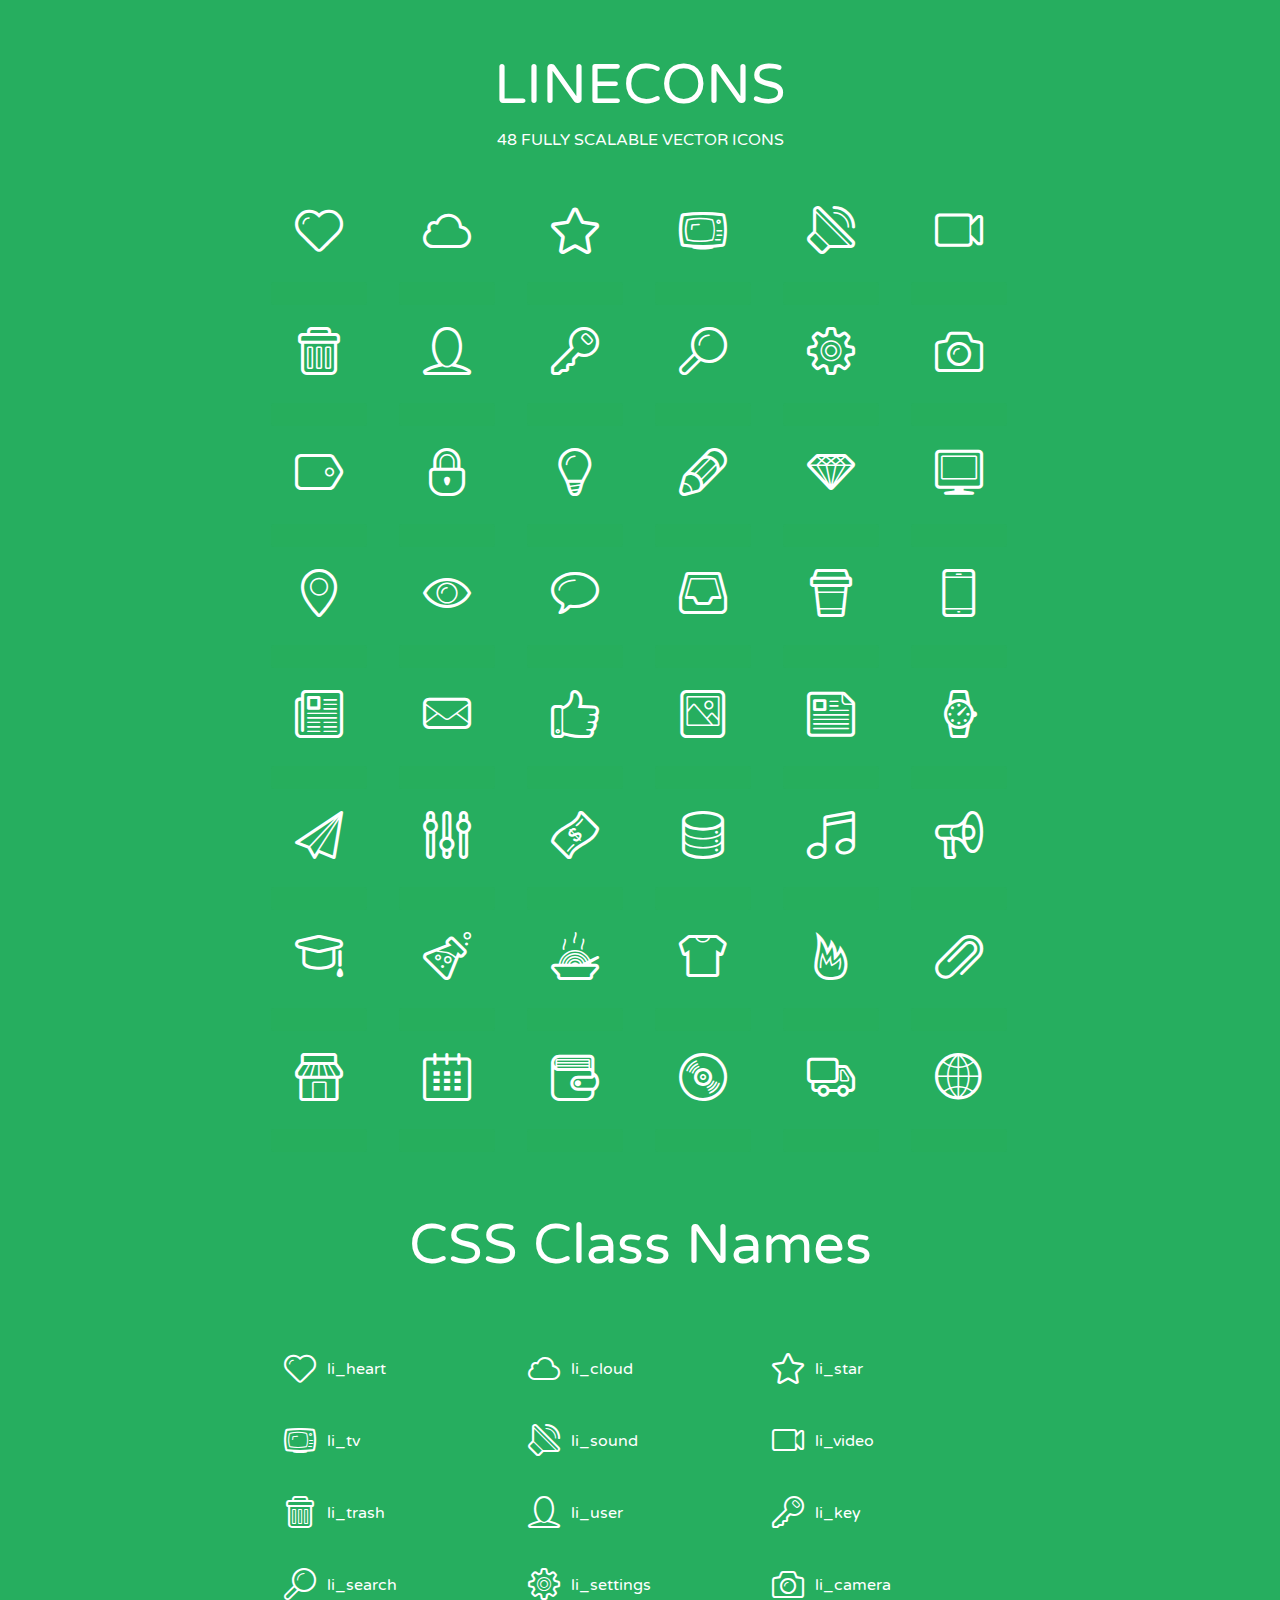
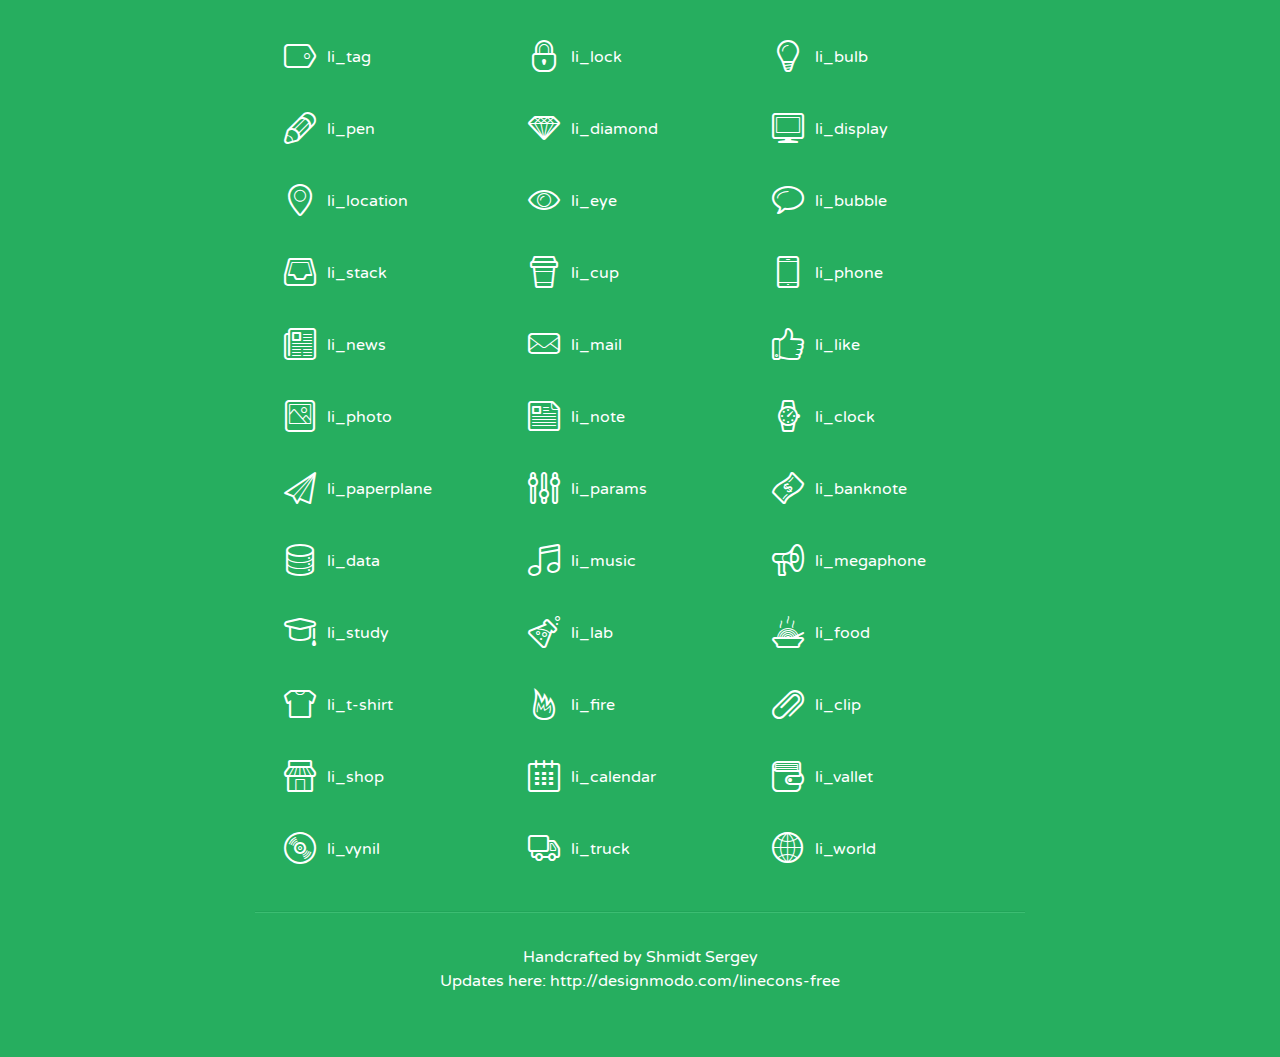
<file: assets/lineicons/index.html>
<!doctype html>
<html>
<head>
<title>LINECONS - 48 Fully Scalable Vector Icons</title>
<link rel="stylesheet" href="style.css" />
<link href='http://fonts.googleapis.com/css?family=Varela+Round' rel='stylesheet' type='text/css'>
<!--[if lte IE 7]><script src="lte-ie7.js"></script><![endif]-->

<!-- 

Thanks http://icomoon.io/app/ for amazing service!

-->


<style>
	section, header, footer {display: block;}
	body {
		font-family: 'Varela Round', sans-serif;
		color: #333333;
		line-height: 1.5;
		font-size: 16px;
		background:#26ae5f;
		color:white;
		-moz-text-shadow: 0 1px 1px rgba(0, 0, 0, 0.21);
		-webkit-text-shadow: 0 1px 1px rgba(0, 0, 0, 0.21);
	}
	* {
		-moz-box-sizing: border-box;
		-webkit-box-sizing: border-box;
		box-sizing: border-box;
		margin: 0;
		padding: 0;
	}
	.glyph {
		float: left;
		text-align: center;
		padding: .5em;
		margin: 0 .5em;
		width: 7em;
		border-radius: .375em;
		top:0;
		position:relative;
		-webkit-transition:0.2s ease-in;
		-o-transition:0.2s ease-in;
		-moz-transition:0.2s ease-in;
		-ie-transition:0.2s ease-in;
		transition:0.2s ease-in;
	}
	.glyph input {
		width: 100%;
		text-align: center;
		font-family: consolas, monospace;
		border-radius:3px;
		border:none;
		padding:4px;
		background:#26AE5C;
		color:#26AE5C;
		-webkit-transition:0.2s ease-in;
		-o-transition:0.2s ease-in;
		-moz-transition:0.2s ease-in;
		-ie-transition:0.2s ease-in;
		transition:0.2s ease-in;
	}
	.glyph:hover input {
		background:#26ae5f;
		padding:4px;
		color:#ffffff;
	}
	.glyph:hover {
		-webkit-transition: all 0.5s ease-out;
		background:#222821;
		color:#fff;
		text-shadow: none;
		-moz-text-shadow: none;
		-webkit-text-shadow: none;
		top:-5px;
		position:relative;
	}
	.glyph input, .mtm {
		margin-top: .75em;
	}
	.w-main {
		width: 770px;
		text-align:center;
	}
	.centered {
		margin-left: auto;
		margin-right: auto;
	}
	.fs1 {
		font-size: 3em;
	}
	header {
		margin: 2em 0;
		padding-bottom: .5em;
	}
	header h1 {
		font-size: 3.5em;
		font-weight: normal;
	}
	.clearfix:before, .clearfix:after { content: ""; display: table; }
	.clearfix:after, .clear { clear: both; }
	footer {
		margin: 2em 0;
		padding: 2em 0;
		border-top: 1px solid rgb(60, 189, 114);
		box-shadow: 0 -1px rgb(33, 165, 89);
	}
	a, a:visited {
		color: #ffffff; text-decoration:none;
	}
	a:hover, a:focus {color: #222821; text-decoration:none;}
	.box1 {
		display: inline-block;
		width: 14em;
		padding: .25em .5em;
		margin: .5em 1em .5em 0;
		text-align:left;
		
	}
	.box1 span { 
		font-size:2em;
		position: relative;
		top: 0.25em;
		margin-right: 0.1em;
	}
</style>
</head>
<body>
	<div class="w-main centered">
	<section class="mtm clearfix" id="glyphs">
	<header>
		<h1>LINECONS</h1>
		<p>48 FULLY SCALABLE VECTOR ICONS</p>
	</header>
	<div class="glyph">
		<div class="fs1" aria-hidden="true" data-icon="&#xe000;"></div>
		<input type="text" readonly="readonly" value="&amp;#xe000;" />
	</div>
	<div class="glyph">
		<div class="fs1" aria-hidden="true" data-icon="&#xe001;"></div>
		<input type="text" readonly="readonly" value="&amp;#xe001;" />
	</div>
	<div class="glyph">
		<div class="fs1" aria-hidden="true" data-icon="&#xe002;"></div>
		<input type="text" readonly="readonly" value="&amp;#xe002;" />
	</div>
	<div class="glyph">
		<div class="fs1" aria-hidden="true" data-icon="&#xe003;"></div>
		<input type="text" readonly="readonly" value="&amp;#xe003;" />
	</div>
	<div class="glyph">
		<div class="fs1" aria-hidden="true" data-icon="&#xe004;"></div>
		<input type="text" readonly="readonly" value="&amp;#xe004;" />
	</div>
	<div class="glyph">
		<div class="fs1" aria-hidden="true" data-icon="&#xe005;"></div>
		<input type="text" readonly="readonly" value="&amp;#xe005;" />
	</div>
	<div class="glyph">
		<div class="fs1" aria-hidden="true" data-icon="&#xe006;"></div>
		<input type="text" readonly="readonly" value="&amp;#xe006;" />
	</div>
	<div class="glyph">
		<div class="fs1" aria-hidden="true" data-icon="&#xe007;"></div>
		<input type="text" readonly="readonly" value="&amp;#xe007;" />
	</div>
	<div class="glyph">
		<div class="fs1" aria-hidden="true" data-icon="&#xe008;"></div>
		<input type="text" readonly="readonly" value="&amp;#xe008;" />
	</div>
	<div class="glyph">
		<div class="fs1" aria-hidden="true" data-icon="&#xe009;"></div>
		<input type="text" readonly="readonly" value="&amp;#xe009;" />
	</div>
	<div class="glyph">
		<div class="fs1" aria-hidden="true" data-icon="&#xe00a;"></div>
		<input type="text" readonly="readonly" value="&amp;#xe00a;" />
	</div>
	<div class="glyph">
		<div class="fs1" aria-hidden="true" data-icon="&#xe00b;"></div>
		<input type="text" readonly="readonly" value="&amp;#xe00b;" />
	</div>
	<div class="glyph">
		<div class="fs1" aria-hidden="true" data-icon="&#xe00c;"></div>
		<input type="text" readonly="readonly" value="&amp;#xe00c;" />
	</div>
	<div class="glyph">
		<div class="fs1" aria-hidden="true" data-icon="&#xe00d;"></div>
		<input type="text" readonly="readonly" value="&amp;#xe00d;" />
	</div>
	<div class="glyph">
		<div class="fs1" aria-hidden="true" data-icon="&#xe00e;"></div>
		<input type="text" readonly="readonly" value="&amp;#xe00e;" />
	</div>
	<div class="glyph">
		<div class="fs1" aria-hidden="true" data-icon="&#xe00f;"></div>
		<input type="text" readonly="readonly" value="&amp;#xe00f;" />
	</div>
	<div class="glyph">
		<div class="fs1" aria-hidden="true" data-icon="&#xe010;"></div>
		<input type="text" readonly="readonly" value="&amp;#xe010;" />
	</div>
	<div class="glyph">
		<div class="fs1" aria-hidden="true" data-icon="&#xe011;"></div>
		<input type="text" readonly="readonly" value="&amp;#xe011;" />
	</div>
	<div class="glyph">
		<div class="fs1" aria-hidden="true" data-icon="&#xe012;"></div>
		<input type="text" readonly="readonly" value="&amp;#xe012;" />
	</div>
	<div class="glyph">
		<div class="fs1" aria-hidden="true" data-icon="&#xe013;"></div>
		<input type="text" readonly="readonly" value="&amp;#xe013;" />
	</div>
	<div class="glyph">
		<div class="fs1" aria-hidden="true" data-icon="&#xe014;"></div>
		<input type="text" readonly="readonly" value="&amp;#xe014;" />
	</div>
	<div class="glyph">
		<div class="fs1" aria-hidden="true" data-icon="&#xe015;"></div>
		<input type="text" readonly="readonly" value="&amp;#xe015;" />
	</div>
	<div class="glyph">
		<div class="fs1" aria-hidden="true" data-icon="&#xe016;"></div>
		<input type="text" readonly="readonly" value="&amp;#xe016;" />
	</div>
	<div class="glyph">
		<div class="fs1" aria-hidden="true" data-icon="&#xe017;"></div>
		<input type="text" readonly="readonly" value="&amp;#xe017;" />
	</div>
	<div class="glyph">
		<div class="fs1" aria-hidden="true" data-icon="&#xe018;"></div>
		<input type="text" readonly="readonly" value="&amp;#xe018;" />
	</div>
	<div class="glyph">
		<div class="fs1" aria-hidden="true" data-icon="&#xe019;"></div>
		<input type="text" readonly="readonly" value="&amp;#xe019;" />
	</div>
	<div class="glyph">
		<div class="fs1" aria-hidden="true" data-icon="&#xe01a;"></div>
		<input type="text" readonly="readonly" value="&amp;#xe01a;" />
	</div>
	<div class="glyph">
		<div class="fs1" aria-hidden="true" data-icon="&#xe01b;"></div>
		<input type="text" readonly="readonly" value="&amp;#xe01b;" />
	</div>
	<div class="glyph">
		<div class="fs1" aria-hidden="true" data-icon="&#xe01c;"></div>
		<input type="text" readonly="readonly" value="&amp;#xe01c;" />
	</div>
	<div class="glyph">
		<div class="fs1" aria-hidden="true" data-icon="&#xe01d;"></div>
		<input type="text" readonly="readonly" value="&amp;#xe01d;" />
	</div>
	<div class="glyph">
		<div class="fs1" aria-hidden="true" data-icon="&#xe01e;"></div>
		<input type="text" readonly="readonly" value="&amp;#xe01e;" />
	</div>
	<div class="glyph">
		<div class="fs1" aria-hidden="true" data-icon="&#xe01f;"></div>
		<input type="text" readonly="readonly" value="&amp;#xe01f;" />
	</div>
	<div class="glyph">
		<div class="fs1" aria-hidden="true" data-icon="&#xe020;"></div>
		<input type="text" readonly="readonly" value="&amp;#xe020;" />
	</div>
	<div class="glyph">
		<div class="fs1" aria-hidden="true" data-icon="&#xe021;"></div>
		<input type="text" readonly="readonly" value="&amp;#xe021;" />
	</div>
	<div class="glyph">
		<div class="fs1" aria-hidden="true" data-icon="&#xe022;"></div>
		<input type="text" readonly="readonly" value="&amp;#xe022;" />
	</div>
	<div class="glyph">
		<div class="fs1" aria-hidden="true" data-icon="&#xe023;"></div>
		<input type="text" readonly="readonly" value="&amp;#xe023;" />
	</div>
	<div class="glyph">
		<div class="fs1" aria-hidden="true" data-icon="&#xe024;"></div>
		<input type="text" readonly="readonly" value="&amp;#xe024;" />
	</div>
	<div class="glyph">
		<div class="fs1" aria-hidden="true" data-icon="&#xe025;"></div>
		<input type="text" readonly="readonly" value="&amp;#xe025;" />
	</div>
	<div class="glyph">
		<div class="fs1" aria-hidden="true" data-icon="&#xe026;"></div>
		<input type="text" readonly="readonly" value="&amp;#xe026;" />
	</div>
	<div class="glyph">
		<div class="fs1" aria-hidden="true" data-icon="&#xe027;"></div>
		<input type="text" readonly="readonly" value="&amp;#xe027;" />
	</div>
	<div class="glyph">
		<div class="fs1" aria-hidden="true" data-icon="&#xe028;"></div>
		<input type="text" readonly="readonly" value="&amp;#xe028;" />
	</div>
	<div class="glyph">
		<div class="fs1" aria-hidden="true" data-icon="&#xe029;"></div>
		<input type="text" readonly="readonly" value="&amp;#xe029;" />
	</div>
	<div class="glyph">
		<div class="fs1" aria-hidden="true" data-icon="&#xe02a;"></div>
		<input type="text" readonly="readonly" value="&amp;#xe02a;" />
	</div>
	<div class="glyph">
		<div class="fs1" aria-hidden="true" data-icon="&#xe02b;"></div>
		<input type="text" readonly="readonly" value="&amp;#xe02b;" />
	</div>
	<div class="glyph">
		<div class="fs1" aria-hidden="true" data-icon="&#xe02c;"></div>
		<input type="text" readonly="readonly" value="&amp;#xe02c;" />
	</div>
	<div class="glyph">
		<div class="fs1" aria-hidden="true" data-icon="&#xe02d;"></div>
		<input type="text" readonly="readonly" value="&amp;#xe02d;" />
	</div>
	<div class="glyph">
		<div class="fs1" aria-hidden="true" data-icon="&#xe02e;"></div>
		<input type="text" readonly="readonly" value="&amp;#xe02e;" />
	</div>
	<div class="glyph">
		<div class="fs1" aria-hidden="true" data-icon="&#xe02f;"></div>
		<input type="text" readonly="readonly" value="&amp;#xe02f;" />
	</div>
	</section>
	<div class="clear"></div>
	<section class="mtm clearfix" id="glyphs">
	<header>
		<h1>CSS Class Names</h1>
	</header>
	<span class="box1">
		<span aria-hidden="true" class="li_heart"></span>
		&nbsp;li_heart
	</span>
	<span class="box1">
		<span aria-hidden="true" class="li_cloud"></span>
		&nbsp;li_cloud
	</span>
	<span class="box1">
		<span aria-hidden="true" class="li_star"></span>
		&nbsp;li_star
	</span>
	<span class="box1">
		<span aria-hidden="true" class="li_tv"></span>
		&nbsp;li_tv
	</span>
	<span class="box1">
		<span aria-hidden="true" class="li_sound"></span>
		&nbsp;li_sound
	</span>
	<span class="box1">
		<span aria-hidden="true" class="li_video"></span>
		&nbsp;li_video
	</span>
	<span class="box1">
		<span aria-hidden="true" class="li_trash"></span>
		&nbsp;li_trash
	</span>
	<span class="box1">
		<span aria-hidden="true" class="li_user"></span>
		&nbsp;li_user
	</span>
	<span class="box1">
		<span aria-hidden="true" class="li_key"></span>
		&nbsp;li_key
	</span>
	<span class="box1">
		<span aria-hidden="true" class="li_search"></span>
		&nbsp;li_search
	</span>
	<span class="box1">
		<span aria-hidden="true" class="li_settings"></span>
		&nbsp;li_settings
	</span>
	<span class="box1">
		<span aria-hidden="true" class="li_camera"></span>
		&nbsp;li_camera
	</span>
	<span class="box1">
		<span aria-hidden="true" class="li_tag"></span>
		&nbsp;li_tag
	</span>
	<span class="box1">
		<span aria-hidden="true" class="li_lock"></span>
		&nbsp;li_lock
	</span>
	<span class="box1">
		<span aria-hidden="true" class="li_bulb"></span>
		&nbsp;li_bulb
	</span>
	<span class="box1">
		<span aria-hidden="true" class="li_pen"></span>
		&nbsp;li_pen
	</span>
	<span class="box1">
		<span aria-hidden="true" class="li_diamond"></span>
		&nbsp;li_diamond
	</span>
	<span class="box1">
		<span aria-hidden="true" class="li_display"></span>
		&nbsp;li_display
	</span>
	<span class="box1">
		<span aria-hidden="true" class="li_location"></span>
		&nbsp;li_location
	</span>
	<span class="box1">
		<span aria-hidden="true" class="li_eye"></span>
		&nbsp;li_eye
	</span>
	<span class="box1">
		<span aria-hidden="true" class="li_bubble"></span>
		&nbsp;li_bubble
	</span>
	<span class="box1">
		<span aria-hidden="true" class="li_stack"></span>
		&nbsp;li_stack
	</span>
	<span class="box1">
		<span aria-hidden="true" class="li_cup"></span>
		&nbsp;li_cup
	</span>
	<span class="box1">
		<span aria-hidden="true" class="li_phone"></span>
		&nbsp;li_phone
	</span>
	<span class="box1">
		<span aria-hidden="true" class="li_news"></span>
		&nbsp;li_news
	</span>
	<span class="box1">
		<span aria-hidden="true" class="li_mail"></span>
		&nbsp;li_mail
	</span>
	<span class="box1">
		<span aria-hidden="true" class="li_like"></span>
		&nbsp;li_like
	</span>
	<span class="box1">
		<span aria-hidden="true" class="li_photo"></span>
		&nbsp;li_photo
	</span>
	<span class="box1">
		<span aria-hidden="true" class="li_note"></span>
		&nbsp;li_note
	</span>
	<span class="box1">
		<span aria-hidden="true" class="li_clock"></span>
		&nbsp;li_clock
	</span>
	<span class="box1">
		<span aria-hidden="true" class="li_paperplane"></span>
		&nbsp;li_paperplane
	</span>
	<span class="box1">
		<span aria-hidden="true" class="li_params"></span>
		&nbsp;li_params
	</span>
	<span class="box1">
		<span aria-hidden="true" class="li_banknote"></span>
		&nbsp;li_banknote
	</span>
	<span class="box1">
		<span aria-hidden="true" class="li_data"></span>
		&nbsp;li_data
	</span>
	<span class="box1">
		<span aria-hidden="true" class="li_music"></span>
		&nbsp;li_music
	</span>
	<span class="box1">
		<span aria-hidden="true" class="li_megaphone"></span>
		&nbsp;li_megaphone
	</span>
	<span class="box1">
		<span aria-hidden="true" class="li_study"></span>
		&nbsp;li_study
	</span>
	<span class="box1">
		<span aria-hidden="true" class="li_lab"></span>
		&nbsp;li_lab
	</span>
	<span class="box1">
		<span aria-hidden="true" class="li_food"></span>
		&nbsp;li_food
	</span>
	<span class="box1">
		<span aria-hidden="true" class="li_t-shirt"></span>
		&nbsp;li_t-shirt
	</span>
	<span class="box1">
		<span aria-hidden="true" class="li_fire"></span>
		&nbsp;li_fire
	</span>
	<span class="box1">
		<span aria-hidden="true" class="li_clip"></span>
		&nbsp;li_clip
	</span>
	<span class="box1">
		<span aria-hidden="true" class="li_shop"></span>
		&nbsp;li_shop
	</span>
	<span class="box1">
		<span aria-hidden="true" class="li_calendar"></span>
		&nbsp;li_calendar
	</span>
	<span class="box1">
		<span aria-hidden="true" class="li_vallet"></span>
		&nbsp;li_vallet
	</span>
	<span class="box1">
		<span aria-hidden="true" class="li_vynil"></span>
		&nbsp;li_vynil
	</span>
	<span class="box1">
		<span aria-hidden="true" class="li_truck"></span>
		&nbsp;li_truck
	</span>
	<span class="box1">
		<span aria-hidden="true" class="li_world"></span>
		&nbsp;li_world
	</span>
	</section>
	<footer>
		<p>Handcrafted by <a href="http://shmidt.in">Shmidt Sergey</a></p>
		<p>Updates here: <a href="http://designmodo.com/linecons-free">http://designmodo.com/linecons-free</a></p>
	</footer>
	</div>
	<script>
	document.getElementById("glyphs").addEventListener("click", function(e) {
		var target = e.target;
		if (target.tagName === "INPUT") {
			target.select();
		}
	});
	</script>
</body>
</html>
</file>
<file: assets/lineicons/style.css>
@font-face {
	font-family: 'linecons';
	src:url('fonts/linecons.eot');
}
@font-face {
	font-family: 'linecons';
	src: url([data-uri]) format('svg'),
		 url([data-uri]) format('truetype');
	font-weight: normal;
	font-style: normal;
}

/* Use the following CSS code if you want to use data attributes for inserting your icons */
[data-icon]:before {
	font-family: 'linecons';
	content: attr(data-icon);
	speak: none;
	font-weight: normal;
	line-height: 1;
	-webkit-font-smoothing: antialiased;
}

/* Use the following CSS code if you want to have a class per icon */
[class^="li_"]:before, [class*=" li_"]:before {
	font-family: 'linecons';
	font-style: normal;
	speak: none;
	font-weight: normal;
	line-height: 1;
	-webkit-font-smoothing: antialiased;
}
.li_heart:before {
	content: "\e000";
}
.li_cloud:before {
	content: "\e001";
}
.li_star:before {
	content: "\e002";
}
.li_tv:before {
	content: "\e003";
}
.li_sound:before {
	content: "\e004";
}
.li_video:before {
	content: "\e005";
}
.li_trash:before {
	content: "\e006";
}
.li_user:before {
	content: "\e007";
}
.li_key:before {
	content: "\e008";
}
.li_search:before {
	content: "\e009";
}
.li_settings:before {
	content: "\e00a";
}
.li_camera:before {
	content: "\e00b";
}
.li_tag:before {
	content: "\e00c";
}
.li_lock:before {
	content: "\e00d";
}
.li_bulb:before {
	content: "\e00e";
}
.li_pen:before {
	content: "\e00f";
}
.li_diamond:before {
	content: "\e010";
}
.li_display:before {
	content: "\e011";
}
.li_location:before {
	content: "\e012";
}
.li_eye:before {
	content: "\e013";
}
.li_bubble:before {
	content: "\e014";
}
.li_stack:before {
	content: "\e015";
}
.li_cup:before {
	content: "\e016";
}
.li_phone:before {
	content: "\e017";
}
.li_news:before {
	content: "\e018";
}
.li_mail:before {
	content: "\e019";
}
.li_like:before {
	content: "\e01a";
}
.li_photo:before {
	content: "\e01b";
}
.li_note:before {
	content: "\e01c";
}
.li_clock:before {
	content: "\e01d";
}
.li_paperplane:before {
	content: "\e01e";
}
.li_params:before {
	content: "\e01f";
}
.li_banknote:before {
	content: "\e020";
}
.li_data:before {
	content: "\e021";
}
.li_music:before {
	content: "\e022";
}
.li_megaphone:before {
	content: "\e023";
}
.li_study:before {
	content: "\e024";
}
.li_lab:before {
	content: "\e025";
}
.li_food:before {
	content: "\e026";
}
.li_t-shirt:before {
	content: "\e027";
}
.li_fire:before {
	content: "\e028";
}
.li_clip:before {
	content: "\e029";
}
.li_shop:before {
	content: "\e02a";
}
.li_calendar:before {
	content: "\e02b";
}
.li_vallet:before {
	content: "\e02c";
}
.li_vynil:before {
	content: "\e02d";
}
.li_truck:before {
	content: "\e02e";
}
.li_world:before {
	content: "\e02f";
}
</file>
